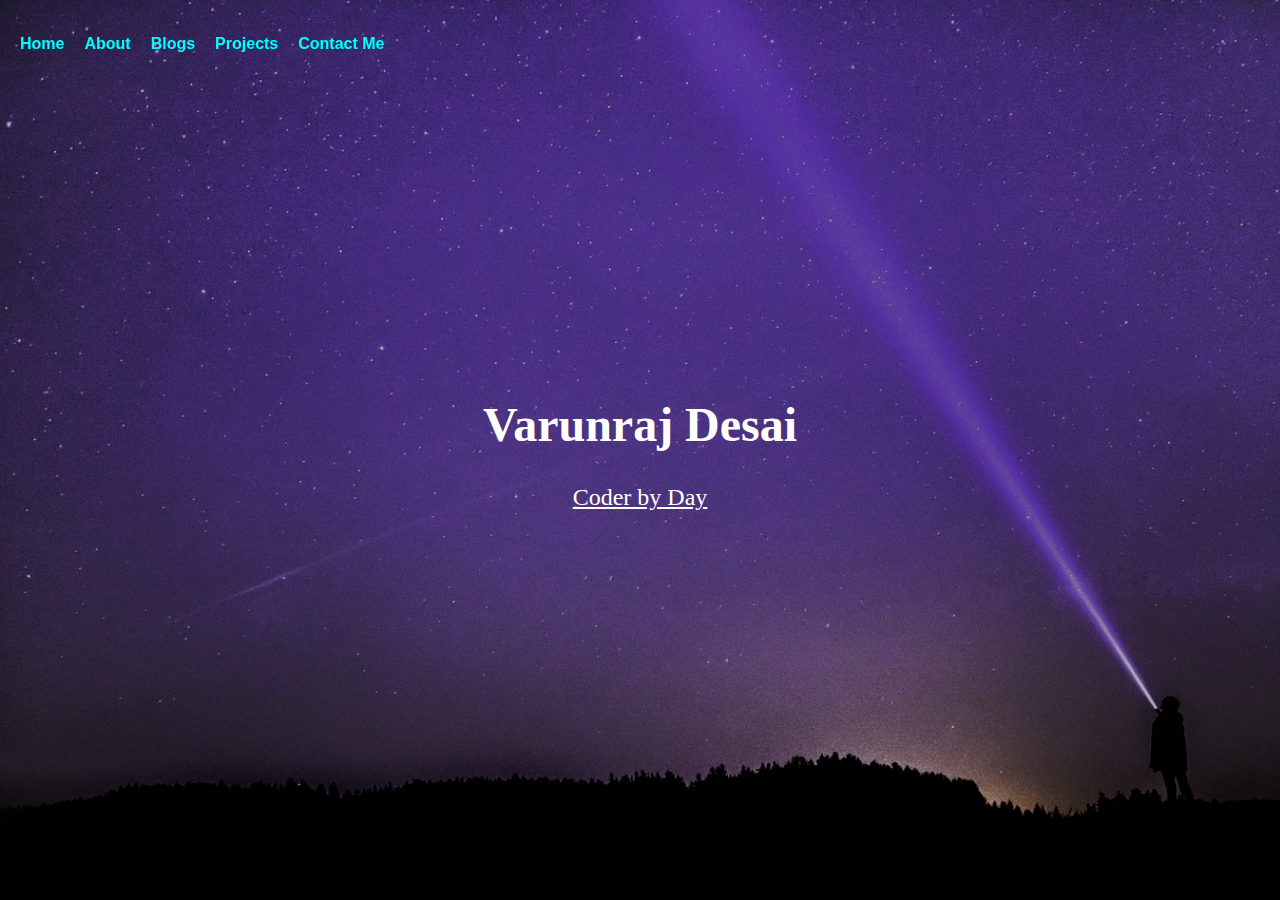
<file: index.html>
<!DOCTYPE html>
<html lang="en">
<head>
    <title>FLUK</title>
	<link rel="stylesheet" type="text/css" href="style.css">
    <link rel="shortcut icon" type="image/x-icon" href="img/fluk.png">
    <meta charset="UTF-8">
    <meta name="viewport" content="width=device-width, initial-scale=1.0">
</head>
<body>
    <header>
        <nav>
            <ul>
                <li><a href="index.html">Home</a></li>
                <li><a href="about.html">About</a></li>
                <li><a href="blog.html">Blogs</a></li>
                <li><a href="project.html">Projects</a></li>
                <li><a href="contact.html">Contact Me</a></li>
            </ul>
        </nav>
    </header>
    <main>
        <section class="welcome-section">
            <div class="bg-image" id="bg-image"></div>
            <div class="content">
                <h1 id="name">Varunraj Desai</h1>
                <p id="role">Coder by Day</p>
            </div>
        </section>
    </main>
    <script src="script.js"></script>
</body>
</html>
</file>
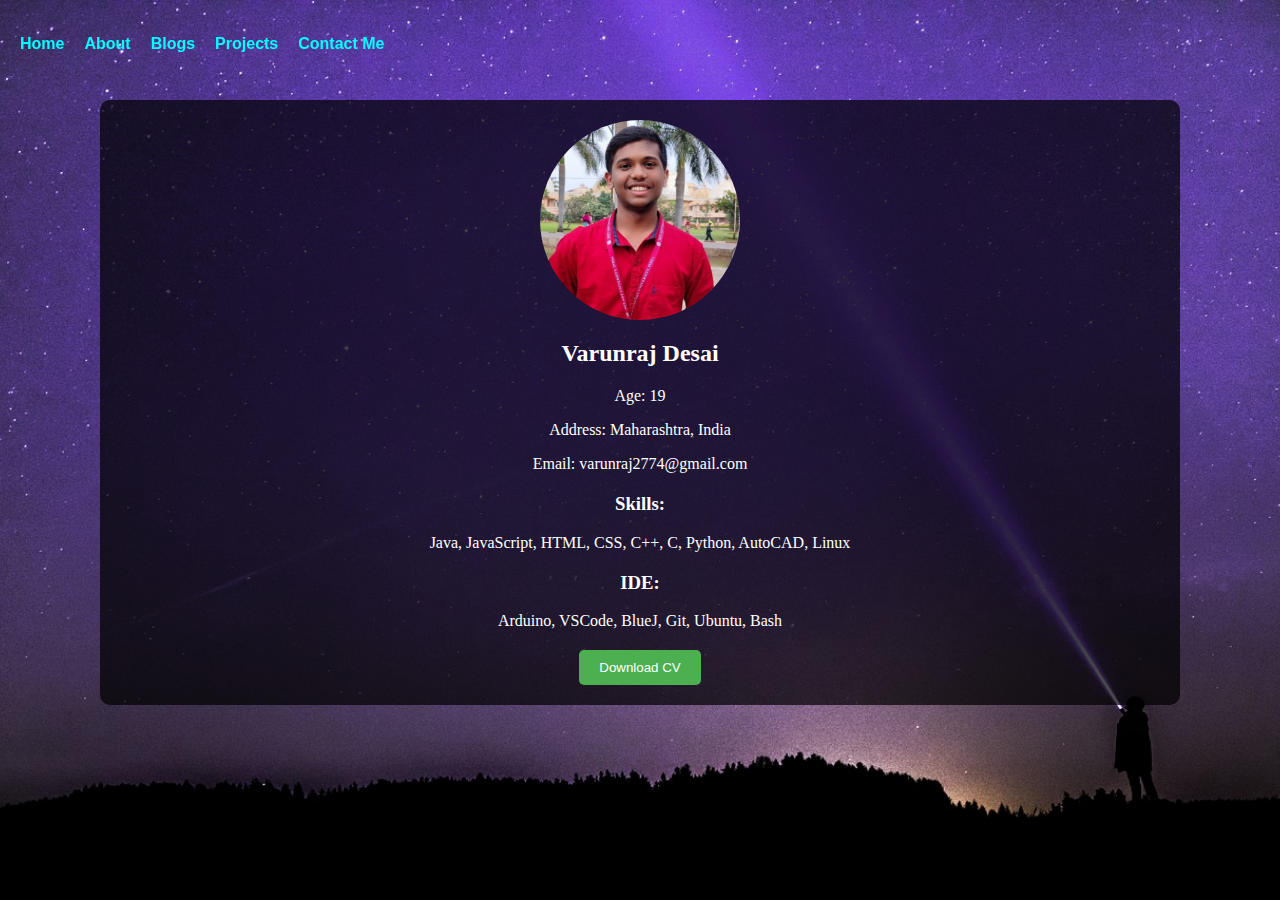
<file: about.html>
<head>
    <title>FLUK | About</title>
	<link rel="stylesheet" type="text/css" href="style.css">
    <link rel="shortcut icon" type="image/x-icon" href="img/fluk.png">
    <meta charset="UTF-8">
    <meta name="viewport" content="width=device-width, initial-scale=1.0">
    <link rel="stylesheet" href="about.css">
</head>

<body>
        <header>
            <nav>
                <ul>
                    <li><a href="index.html">Home</a></li>
                    <li><a href="about.html">About</a></li>
                    <li><a href="blog.html">Blogs</a></li>
                    <li><a href="project.html">Projects</a></li>
                    <li><a href="contact.html">Contact Me</a></li>
                </ul>
            </nav>
        </header>

    <div class="container">
        <div class="transparent-content">
            <img class="profile-img" src="/img/varun.jpeg" alt="Profile Image">
            <div class="details">
                <h2>Varunraj Desai</h2>
                <p>Age: 19</p>
                <p>Address: Maharashtra, India</p>
                <p>Email: varunraj2774@gmail.com</p>
            </div>

            <div class="skills">
                <h3>Skills:</h3>
                <p>Java, JavaScript, HTML, CSS, C++, C, Python, AutoCAD, Linux</p>
            </div>

            <div class="ide">
                <h3>IDE:</h3>
                <p>Arduino, VSCode, BlueJ, Git, Ubuntu, Bash</p>
            </div>

            <div class="download-cv">
                <a href="https://drive.google.com/file/d/12y4B8zV0l55enOQ2os5rpY0DYlo1oRs8/view?usp=sharing">
                <button>Download CV</button>
            </a>
            </div>
        </div>
    </div>
</body>
</file>
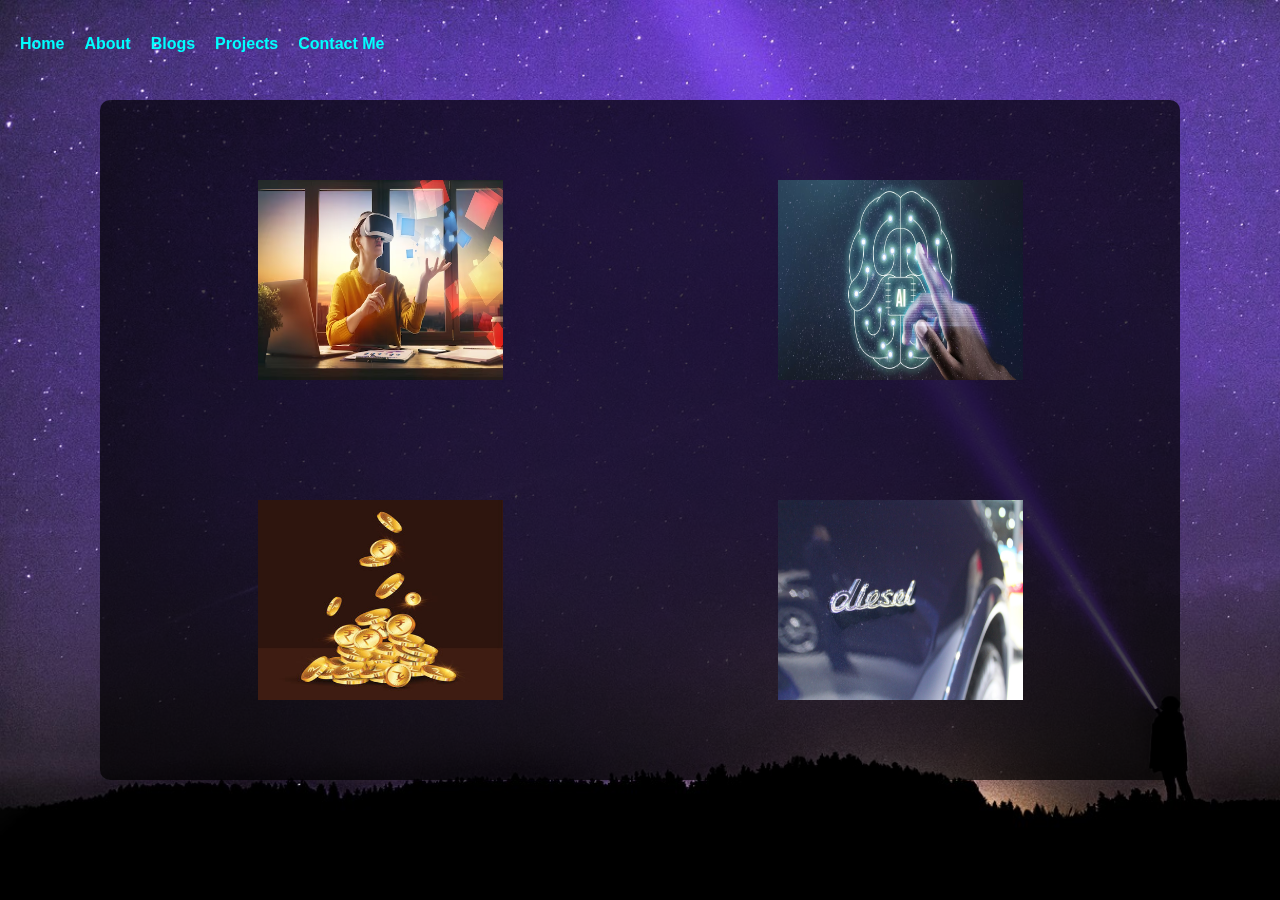
<file: blog.html>
<!DOCTYPE html>
<html lang="en">
<head>
    <title>FLUK | Blogs</title>
    <link rel="shortcut icon" type="image/x-icon" href="img/fluk.png">
    <meta charset="UTF-8">
    <meta name="viewport" content="width=device-width, initial-scale=1.0">
    <link rel="stylesheet" href="project.css">
</head>
<body>
    <header>
        <nav>
            <ul>
                <li><a href="index.html">Home</a></li>
                <li><a href="about.html">About</a></li>
                <li><a href="blog.html">Blogs</a></li>
                <li><a href="project.html">Projects</a></li>
                <li><a href="contact.html">Contact Me</a></li>
            </ul>
        </nav>
    </header>

    <div class="container">
        <div class="transparent-content">
            <div class="project-container">
                <div class="project-item">
                    <a href="https://flukmav.blogspot.com/2023/02/future-of-virtual-reality.html">  
                        <img src="/img/blog/blog1.avif" alt="Project 1 Image" class="project-image">
                        <div class="project-info">
                            <h3>Future of Virtual Reality</h3>
                            <p>VR revolutionizes gaming, education, entertainment, communication and collaboration in unprecedented ways.</p>
                        </div>
                    </a>
                </div>
                <div class="project-item">
                    <a href="https://flukmav.blogspot.com/2023/01/rising-ai-artificial-intelligence_76.html">  
                        <img src="/img/blog/blog2.avif" alt="Project 1 Image" class="project-image">
                        <div class="project-info">
                            <h3>Rising AI(artificial intelligence)</h3>
                            <p>AI's rapid rise revolutionizes industries, raises ethical questions enhances life.</p>
                        </div>
                    </a>
                </div>
                <div class="project-item">
                    <a href="https://flukmav.blogspot.com/2023/02/indian-rupee-goes-global.html">  
                        <img src="/img/blog/blog3.jpg" alt="Project 1 Image" class="project-image">
                        <div class="project-info">
                            <h3>Indian Rupee Goes Global</h3>
                            <p>Indian rupee strives for world reserve currency staus through various efforts.</p>
                        </div>
                    </a>
                </div>
                <div class="project-item">
                    <a href="https://flukmav.blogspot.com/2023/01/is-it-end-of-diesel-cars.html">  
                        <img src="/img/blog/blog4.jpg" alt="Project 1 Image" class="project-image">
                        <div class="project-info">
                            <h3>Is it the end of diesel cars</h3>
                            <p>Diesel cars face decline due to enviromental concerns, EV growth, and regulations.</p>
                        </div>
                    </a>
                </div>
            </div>
        </div>
    </div>
</body>
</html>
</file>
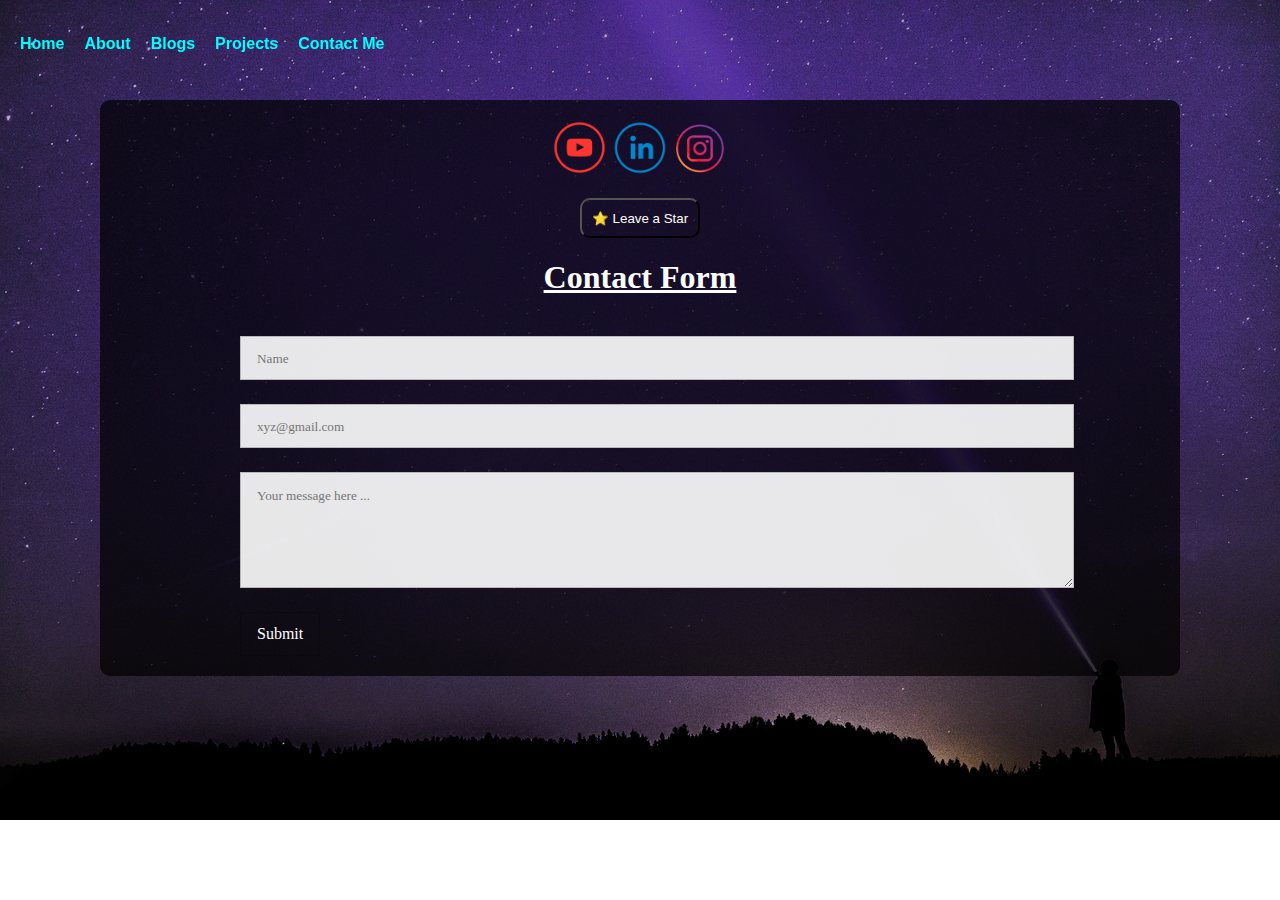
<file: contact.html>
<!DOCTYPE html>
<html lang="en">
<head>
    <title>FLUK | Contact</title>
    <link rel="stylesheet" type="text/css" href="contact.css">
    <link rel="shortcut icon" type="image/x-icon" href="img/fluk.png">
    <meta charset="UTF-8">
    <meta name="viewport" content="width=device-width, initial-scale=1.0">
</head>
<body>
    <header>
        <nav>
            <ul>
                <li><a href="index.html">Home</a></li>
                <li><a href="about.html">About</a></li>
                <li><a href="blog.html">Blogs</a></li>
                <li><a href="project.html">Projects</a></li>
                <li><a href="contact.html">Contact Me</a></li>
            </ul>
        </nav>
    </header>
    <main>
        <section>
            <div class="bg" id="bg"></div>
        </section>
    </main>
    <div class="container">
        <div class="transparent-content">
        <section class="social-and-contact">
        <div class="social-icons">
            <a href="https://www.youtube.com/@flukmav" target="_blank"><img src="/img/Youtube.png" alt="Facebook"></a>
            <a href="https://www.linkedin.com/in/varunraj-desai-7b208425a" target="_blank"><img src="/img/Linkedin.png" alt="Twitter"></a>
            <a href="https://www.instagram.com/vxrunrxj" target="_blank"><img src="/img/insta.png" alt="Instagram"></a>
        </div>
        <br>
        <a href="https://github.com/FluKM">
        <button href="https://github.com/FluKM">
            ⭐ Leave a Star
        </button>
    </a>
        <div class="contact-form">
            <h1>Contact Form</h1>
            <br>
            <form id="fs-frm" name="simple-contact-form" accept-charset="utf-8" action="https://formspree.io/f/mwkddlyn" method="post">
                <fieldset id="fs-frm-inputs">
                  <input type="text" name="name" id="full-name" placeholder="Name" required="">
                  <input type="email" name="_replyto" id="email-address" placeholder="xyz@gmail.com" required="">
                  <textarea rows="5" name="message" id="message" placeholder="Your message here ..." required=""></textarea>
                  <input type="hidden" name="_subject" id="email-subject" value="Contact Form Submission">
                </fieldset>
                <input type="submit" value="Submit">
              </form>    
        </div>
    </section>
        </div>
    </div>
</body>
</html>
</file>
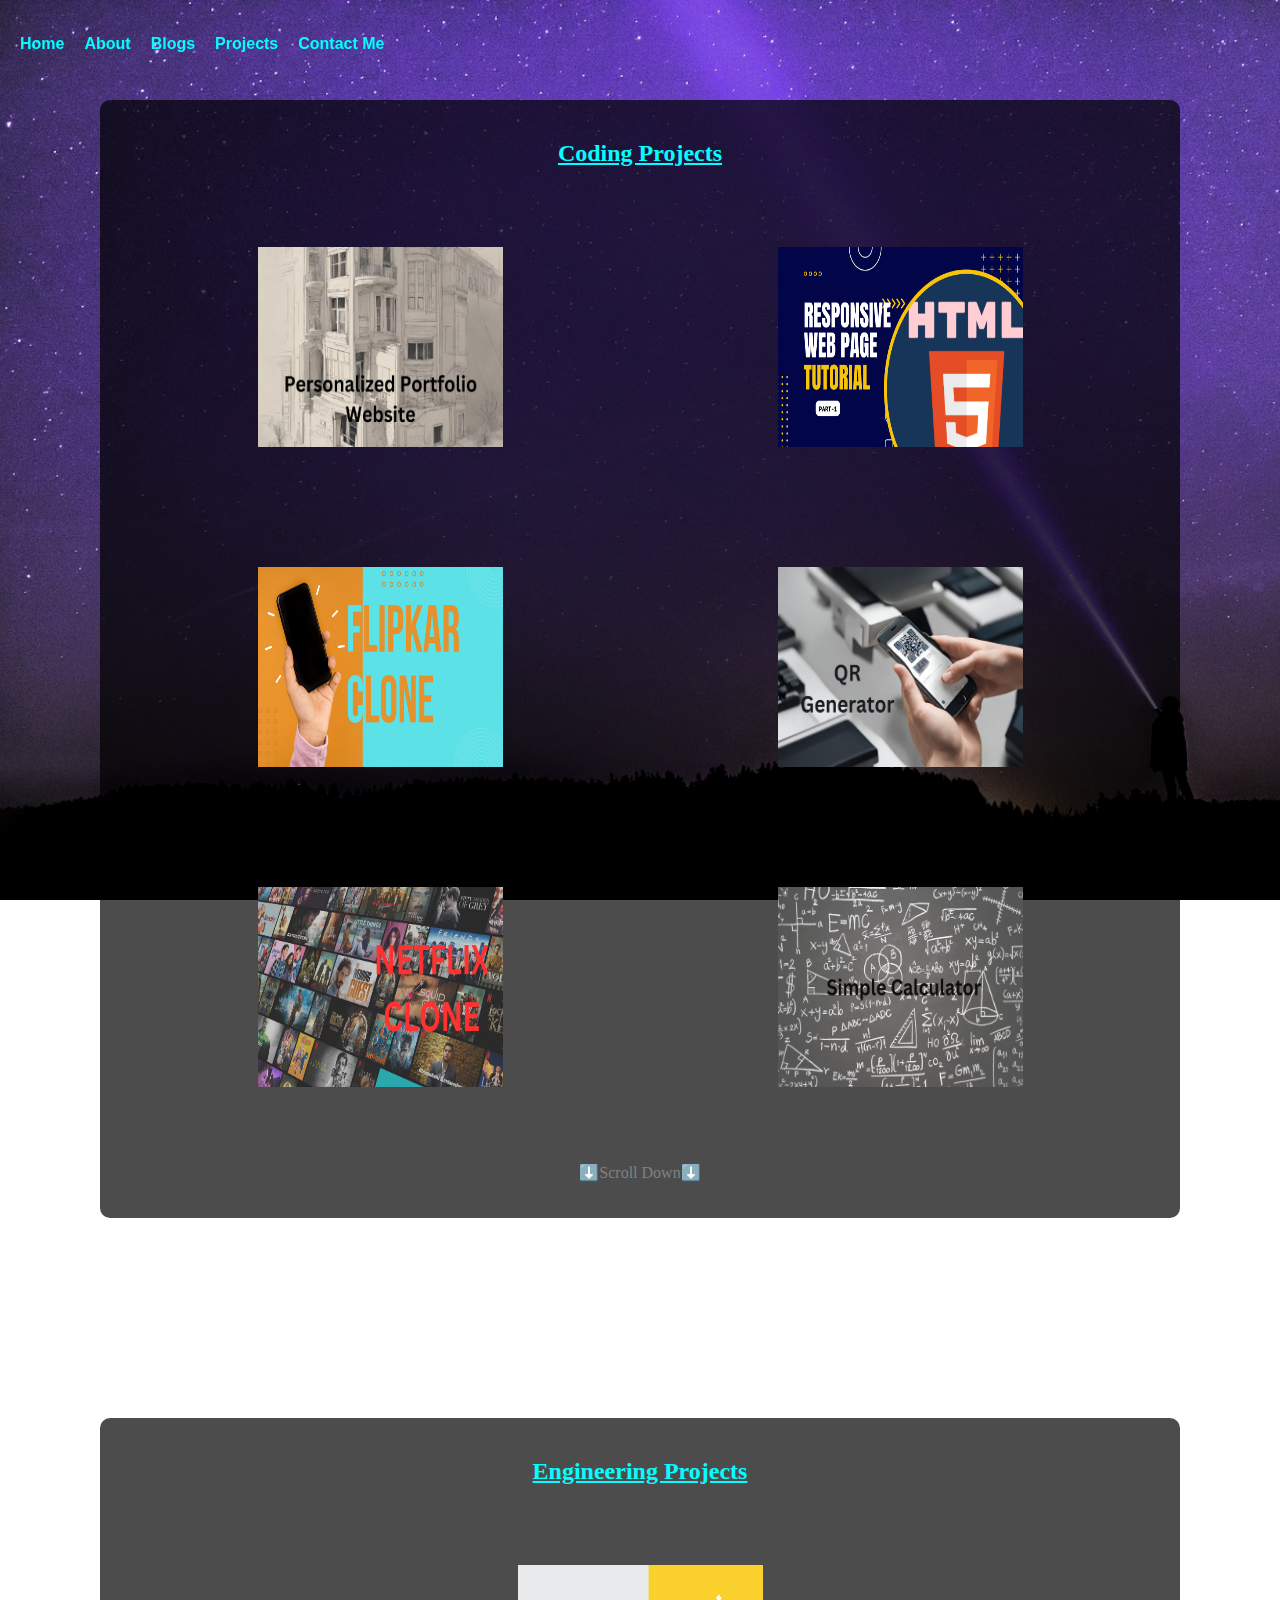
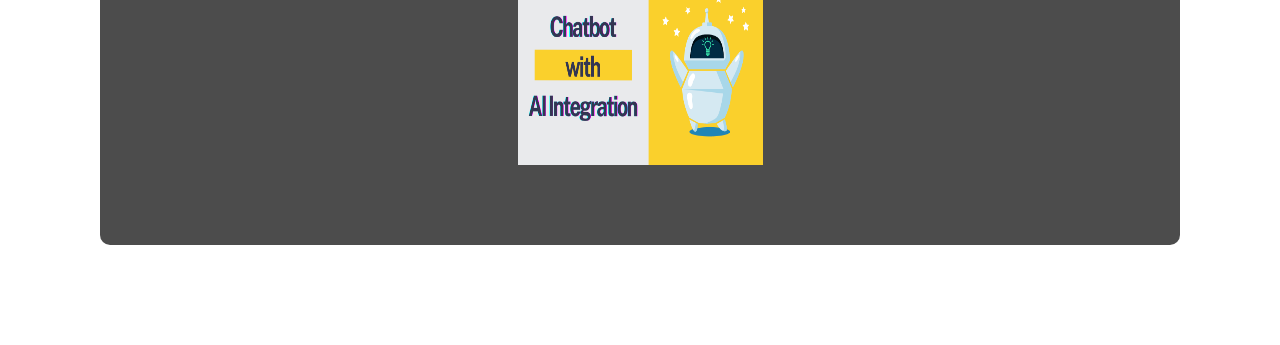
<file: project.html>
<!DOCTYPE html>
<html lang="en">
<head>
    <title>FLUK | Projects</title>
    <link rel="shortcut icon" type="image/x-icon" href="img/fluk.png">
    <meta charset="UTF-8">
    <meta name="viewport" content="width=device-width, initial-scale=1.0">
    <link rel="stylesheet" href="project.css">
</head>
<body>
    <header>
        <nav>
            <ul>
                <li><a href="index.html">Home</a></li>
                <li><a href="about.html">About</a></li>
                <li><a href="blog.html">Blogs</a></li>
                <li><a href="project.html">Projects</a></li>
                <li><a href="contact.html">Contact Me</a></li>
            </ul>
        </nav>
    </header>
<!-- ---------------------------------------------------CODING PROJECTS--------------------------------------------------------- -->
    <div class="container">
        <div class="transparent-content">
            <h2>Coding Projects</h2>
            <div class="project-container">
                <div class="project-item">
                    <a href="https://flukm.github.io">  
                        <img src="/img/proj/portfolio.png" alt="Portfolio" class="project-image">
                        <div class="project-info">
                            <h3>Personalized Portfolio</h3>
                            <p>I have created a personalized portfolio. With projects and blog display and contact page.</p>
                        </div>
                    </a>
                </div>
                <div class="project-item">
                    <a href="https://github.com/FluKM/HTML/tree/main/Responsive%20webpage">  
                        <img src="/img/proj/responsive.png" alt="Responsivewebpage" class="project-image">
                        <div class="project-info">
                            <h3>Responsive Webpage</h3>
                            <p>A Responsive Webpage with Home, About, Products and Contacts Page. As a practice Project.</p>
                        </div>
                    </a>
                </div>
                <div class="project-item">
                    <a href="https://github.com/FluKM/HTML/tree/main/Flipcard">  
                        <img src="/img/proj/flipkart.png" alt="Flipkartclone" class="project-image">
                        <div class="project-info">
                            <h3>Flipcard CLone</h3>
                            <p>A simple Flipcard clone with signin, signup and Main page. As a practice Project.</p>
                        </div>
                    </a>
                </div>
                <div class="project-item">
                    <a href="https://flukm.github.io/QR-Generator">  
                        <img src="/img/proj//QRGenerator.png" alt="QR Generator" class="project-image">
                        <div class="project-info">
                            <h3>QR Code Generator</h3>
                            <p>Created a simple QR Code Generator. With the help of API which can convert any word or link into a QR Code.</p>
                        </div>
                    </a>
                </div>
                <div class="project-item">
                    <a href="https://flukm.github.io/Bharatintern02">  
                        <img src="/img/proj/netflix.png" alt="Netflix" class="project-image">
                        <div class="project-info">
                            <h3>Netflix CLone</h3>
                            <p>A simple Netflix Home page clone . As a practice Project.</p>
                        </div>
                    </a>
                </div>
                <div class="project-item">
                    <a href="https://flukm.github.io/codsoft03">  
                        <img src="/img/proj/calculator.png" alt="Calculator" class="project-image">
                        <div class="project-info">
                            <h3>Simple Calculator</h3>
                            <p>As a part of project I have created a simple web calculator.</p>
                        </div>
                    </a>
                </div>
            </div>
            <p>⬇️Scroll Down⬇️</p>
        </div>
    </div>
<!-- ----------------------------------------------ENGG PROJECTS-------------------------------------------------------------- -->
    <div class="container">
        <div class="transparent-content">
            <h2>Engineering Projects</h2>
            <div class="project-container">
                <div class="project-item">
                    <a href="https://github.com/FluKM/ChatBot-with-API-Integrations">  
                        <img src="/img/proj/chat.png" alt="Project 1 Image" class="project-image">
                        <div class="project-info">
                            <h3>Chatbot with AI Integration</h3>
                            <p>During Hacktoberfest I Contributed to this repo. I Contributed on news api getting the latest hour news.</p>
                        </div>
                    </a>
                </div>
            </div>
        </div>
    </div>
<!-- ------------------------------------------------------------------------------------------------------------ -->
</body>
</html>
</file>
<file: style.css>
body {
    margin: 0;
    padding: 0;
    font-family:'Times New Roman', Times, serif;
}

header {
    background-color: transparent; /* RGBA values with alpha transparency */
    color: #fff;
    padding: 15px 0;
    position: fixed;
    width: 100%;
    z-index: 1000;
    margin: 20px;
    font-family: 'Lucida Sans', 'Lucida Sans Regular', 'Lucida Grande', 'Lucida Sans Unicode', Geneva, Verdana, sans-serif;
}

nav ul {
    list-style: none;
    margin: 0;
    padding: 0;
    display: flex;
}

nav li {
    margin-right: 20px;
}

nav a {
    text-decoration: none;
    color: cyan;
    font-weight: bold;
    font-size: 16px;
}

.main {
    padding: 20px;
}

.welcome-section {
    position: relative;
    height: 100vh;
    display: flex;
    align-items: center;
    justify-content: center;
    text-align: center;
    color: #fff;
}

.bg-image {
    position: absolute;
    top: 0;
    left: 0;
    width: 100%;
    height: 100%;
    background-image: url('./img/bg.jpg'); /* Change this to your background image URL */
    background-size: cover;
    filter: brightness(0.7); /* Adjust the brightness of the background */
}

.content {
    z-index: 1;
}

#name {
    font-size: 3em;
}

#role {
    font-size: 1.5em;
    text-decoration:underline;
    
}
</file>
<file: about.css>
header {
    background-color: transparent; /* RGBA values with alpha transparency */
    color: #fff;
    padding: 15px 0;
    position: fixed;
    width: 100%;
    z-index: 1000;
    margin: 20px;
    font-family: 'Lucida Sans', 'Lucida Sans Regular', 'Lucida Grande', 'Lucida Sans Unicode', Geneva, Verdana, sans-serif;
}
body {
    background-image: url('/img/bg.jpg'); /* Add the path to your background image */
    background-size: cover;
    background-position: center;
    color: white; /* Set text color to white for better visibility on the background */
}

.container {
    position: relative;
    text-align: center;
    padding: 100px; /* Adjust the padding as needed */
}

.profile-img {
    border-radius: 50%;
    width: 200px; /* Adjust the width of the image */
    height: 200px; /* Adjust the height of the image */
    transition: transform 0.5s; /* Add a smooth transition effect */
}

.profile-img:hover {
    transform: rotate(360deg); /* Rotate the image 360 degrees on hover */
}

.details {
    margin-top: 20px; /* Adjust the margin as needed */
}

.skills,
.ide {
    margin-top: 20px; /* Adjust the margin as needed */
}

.download-cv {
    margin-top: 20px; /* Adjust the margin as needed */
}

/* Additional styling for the transparent content */
.transparent-content {
    background-color: rgba(0, 0, 0, 0.7); /* Adjust the alpha value for transparency */
    padding: 20px; /* Adjust the padding as needed */
    border-radius: 10px; /* Add rounded corners */
}

/* Style for the button */
.download-cv button {
    background-color: #4CAF50; /* Green color */
    color: white;
    padding: 10px 20px;
    border: none;
    border-radius: 5px;
    cursor: pointer;
}

.download-cv button:hover {
    background-color: #45a049; /* Darker green color on hover */
}
</file>
<file: project.css>
body {
    background-image: url('img/bg.jpg'); 
    background-size: cover;
    background-repeat: no-repeat;
    background-attachment: fixed;
    margin: 0;
    padding: 0;
    font-family:'Times New Roman', Times, serif;
}
header {
    background-color: transparent;
    color: #fff;
    padding: 15px 0;
    position: fixed;
    width: 100%;
    z-index: 1000;
    margin: 20px;
    font-family: 'Lucida Sans', 'Lucida Sans Regular', 'Lucida Grande', 'Lucida Sans Unicode', Geneva, Verdana, sans-serif;
}
nav ul {
    list-style: none;
    margin: 0;
    padding: 0;
    display: flex;
}
nav li {
    margin-right: 20px;
}
nav a {
    text-decoration: none;
    color: cyan;
    font-weight: bold;
    font-size: 16px;
}
.project-container 
{
    display: flex;
    flex-wrap: wrap;
    justify-content: space-around;
    align-items: flex-start;
}
.project-item 
{    
    position: relative;
    overflow: hidden;
    width: calc(25% - 15px); 
    margin: 60px;
    height: 200px;
}   
.project-image 
{
    width: 100%;
    height: 100%;
    transition: transform 0.5s ease;
}
.project-info
{
    position: absolute;
    top: 0;
    left: 100%;
    width: 100%;
    height: 100%;
    background: rgba(0, 0, 0, 0.7);
    color: #fff;
    padding: 20px;
    box-sizing: border-box;
    transition: left 0.5s ease;
}
.project-item:hover .project-image {
    transform: translateX(-50%);
}
.project-item:hover .project-info {
    left: 0;
}
body {
    background-image: url('img/bg.jpg'); 
    background-size: cover;
    background-repeat: no-repeat;
    background-attachment: fixed;
    margin: 0;
    padding: 0;
    font-family:'Times New Roman', Times, serif;
}
header {
    background-color: transparent;
    color: #fff;
    padding: 15px 0;
    position: fixed;
    width: 100%;
    z-index: 1000;
    margin: 20px;
    font-family: 'Lucida Sans', 'Lucida Sans Regular', 'Lucida Grande', 'Lucida Sans Unicode', Geneva, Verdana, sans-serif;
}
nav ul {
    list-style: none;
    margin: 0;
    padding: 0;
    display: flex;
}
nav li {
    margin-right: 20px;
}
nav a {
    text-decoration: none;
    color: cyan;
    font-weight: bold;
    font-size: 16px;
}

.transparent-content {
    background-color: rgba(0, 0, 0, 0.7); 
    padding: 20px; 
    border-radius: 10px;
}
.container {
    position: relative;
    text-align: center;
    padding: 100px; 
}
h3{
    color: cyan;
}
h2{
    color: cyan;
    text-decoration:underline;
}
p{
    color: gray;
}
</file>
<file: contact.css>
body {
  margin: 0;
  padding: 0;
  font-family:'Times New Roman', Times, serif;
}

header {
  background-color: transparent;
  color: #fff;
  padding: 15px 0;
  position: fixed;
  width: 100%;
  z-index: 1000;
  margin: 20px;
  font-family: 'Lucida Sans', 'Lucida Sans Regular', 'Lucida Grande', 'Lucida Sans Unicode', Geneva, Verdana, sans-serif;
}

nav ul {
  list-style: none;
  margin: 0;
  padding: 0;
  display: flex;
}

nav li {
  margin-right: 20px;
}

nav a {
  text-decoration: none;
  color: cyan;
  font-weight: bold;
  font-size: 16px;
}
.social-and-contact {
  max-width: 800px;
  margin: auto;
}

.social-icons {
  text-align: center;
}

h1{
  color: White;
  text-decoration: underline;
}

img{
  width: 7%;
  height: 7%;
}
.bg{
  position: absolute;
  top: 0;
  left: 0;
  width: 100%;
  height: 820px;
  background-image: url('./img/bg.jpg'); 
  background-size: cover;
  filter: brightness(0.7); 
}

button{
  background-color: transparent;
  color: white;
  height: 40px;
  width: 120px;
  border-radius: 10px;
}

#fs-frm input,
#fs-frm select,
#fs-frm textarea,
#fs-frm fieldset,
#fs-frm optgroup,
#fs-frm label,
#fs-frm #card-element:disabled {
  font-family: inherit;
  font-size: 100%;
  color:black;
  border: none;
  border-radius: 0;
  display: block;
  width: 100%;
  padding: 0;
  margin: 0;
  
}
#fs-frm label,
#fs-frm legend,
#fs-frm ::placeholder {
  font-size: .825rem;
  margin-bottom: .5rem;
  padding-top: .2rem;
  display: flex;
  align-items: baseline;
}

#fs-frm input,
#fs-frm select,
#fs-frm textarea,
#fs-frm #card-element {
  border: 1px solid rgba(0,0,0,0.2);
  background-color: rgba(255,255,255,0.9);
  padding: .75em 1rem;
  margin-bottom: 1.5rem;
}
#fs-frm input:focus,
#fs-frm select:focus,
#fs-frm textarea:focus {
  background-color: white;
  outline-style: solid;
  outline-width: thin;
  outline-color: gray;
  outline-offset: -1px;
}
#fs-frm [type="text"],
#fs-frm [type="email"] {
  width: 100%;
}
#fs-frm [type="button"],
#fs-frm [type="submit"],
#fs-frm [type="reset"] {
  width: auto;
  cursor: pointer;
  -webkit-appearance: button;
  -moz-appearance: button;
  appearance: button;
}
#fs-frm [type="button"]:focus,
#fs-frm [type="submit"]:focus,
#fs-frm [type="reset"]:focus {
  outline: none;
}
#fs-frm [type="submit"],
#fs-frm [type="reset"] {
  margin-bottom: 0;
  color: white;
  background-color: transparent;
}
.transparent-content {
  width: auto;
  height: auto;
  background-color: rgba(0, 0, 0, 0.7);
  padding: 20px; 
  border-radius: 10px; 
}
.container {
  position: relative;
  text-align: center;
  padding: 100px;
}
h2{
  color: white;
}
</file>
